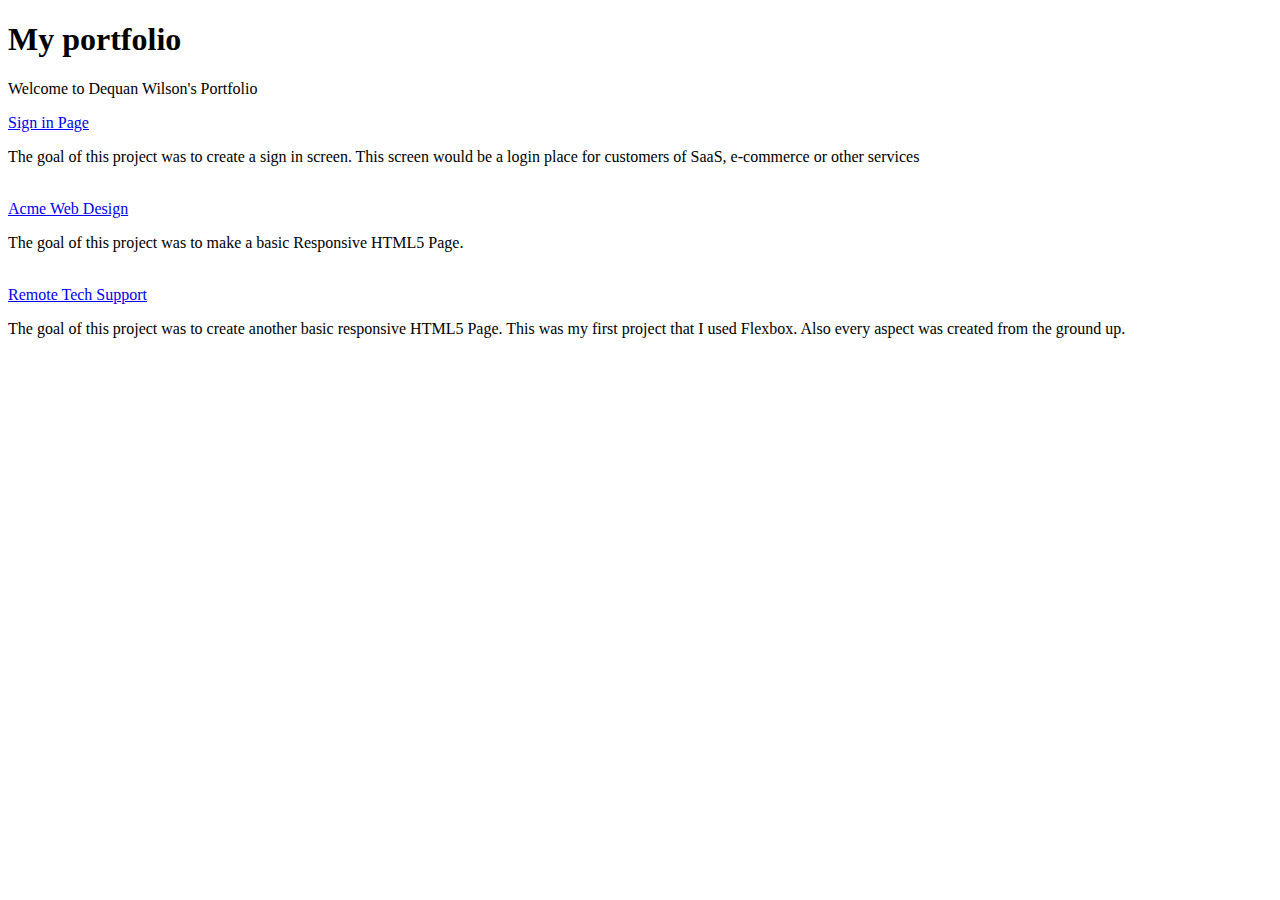
<file: index.html>
<!DOCTYPE HTML>
<html>
<head>
    <title>Dequan's Portfolio</title>
</head>
<body>
    <h1>My portfolio</h1>
	<p> Welcome to Dequan Wilson's Portfolio</p>
	
	<a href="signinpage">Sign in Page</a>
	<p> The goal of this project was to create a sign in screen. This screen would be a login place for customers of SaaS, e-commerce or other services</p>
	<br>
	
	<a href="AcmeWebDesign">Acme Web Design</a>
	<p>The goal of this project was to make a basic Responsive HTML5 Page.</p>
	<br>
	
	<a href="rtscompany">Remote Tech Support</a>
	<p>The goal of this project was to create another basic responsive HTML5 Page. This was my first project that I used Flexbox. Also every aspect was created from the ground up.</p>
	<br>
</body>
</html>
</file>
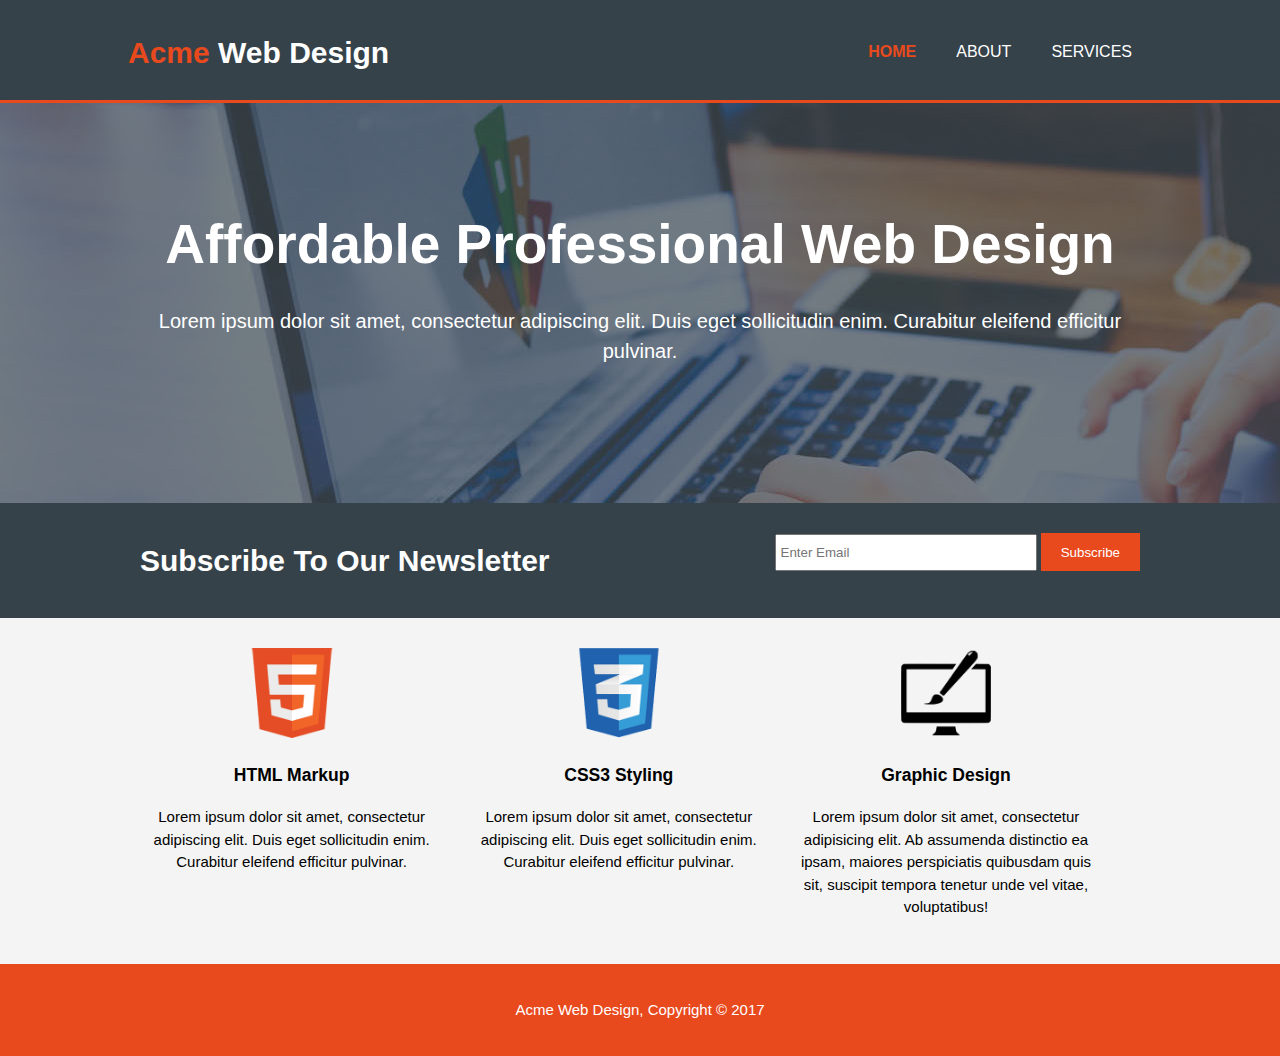
<file: Acme Web Design/index.html>
<!DOCTYPE html>
<html lang="en">
    <head>
        <meta charset="UTF-8">
        <meta name="viewport" content="width=device-width">
        <meta name="description" content="Affordable and professional web design">
        <meta name="keywords" content="web design, affordable web design, professional web design">
        <meta name="author" content="Dequan Wilson">
        <title>Acme Web Design | Welcome</title>
        <link rel="stylesheet" href="./css/style.css">
    </head>
    <body>
        <header>
            <div class="container">
                <div id="branding">
                    <h1><span class="highlight">Acme</span> Web Design</h1>
                </div>
                <nav>
                    <ul>
                        <li class="current"><a href="index.html">Home</a></li>
                        <li><a href="about.html">About</a></li>
                        <li><a href="services.html">Services</a></li>
                    </ul>
                </nav>
            </div>
        </header>
        <section id="showcase">
            <div class="container">
                <h1>Affordable Professional Web Design</h1>
                <p>Lorem ipsum dolor sit amet, consectetur adipiscing elit. Duis eget sollicitudin enim. Curabitur eleifend efficitur pulvinar.</p>
            </div>
        </section>
        <section id="newsletter">
            <div class="container">
                <h1>Subscribe To Our Newsletter</h1>
                <form>
                    <input type="email" placeholder="Enter Email">
                    <button type="submit" class="button_1">Subscribe</button>
                </form>
            </div>
        </section>
        <section id="boxes">
            <div class="container">
                <div class="box">
                    <img src="images/logo_html.png">
                    <h3>HTML Markup</h3>
                    <p>Lorem ipsum dolor sit amet, consectetur adipiscing elit. Duis eget sollicitudin enim. Curabitur eleifend efficitur pulvinar.</p>
                </div>
                <div class="box">
                    <img src="images/logo_css.png">
                    <h3>CSS3 Styling</h3>
                    <p>Lorem ipsum dolor sit amet, consectetur adipiscing elit. Duis eget sollicitudin enim. Curabitur eleifend efficitur pulvinar.</p>
                </div>
                <div class="box">
                    <img src="images/logo_brush.png">
                    <h3>Graphic Design</h3>
                    <p>Lorem ipsum dolor sit amet, consectetur adipisicing elit. Ab assumenda distinctio ea ipsam, maiores perspiciatis quibusdam quis sit, suscipit tempora tenetur unde vel vitae, voluptatibus!</p>
                </div>
            </div>
        </section>
        <footer>
            <p>Acme Web Design, Copyright &copy; 2017</p>
        </footer>
    </body>
</html>
</file>
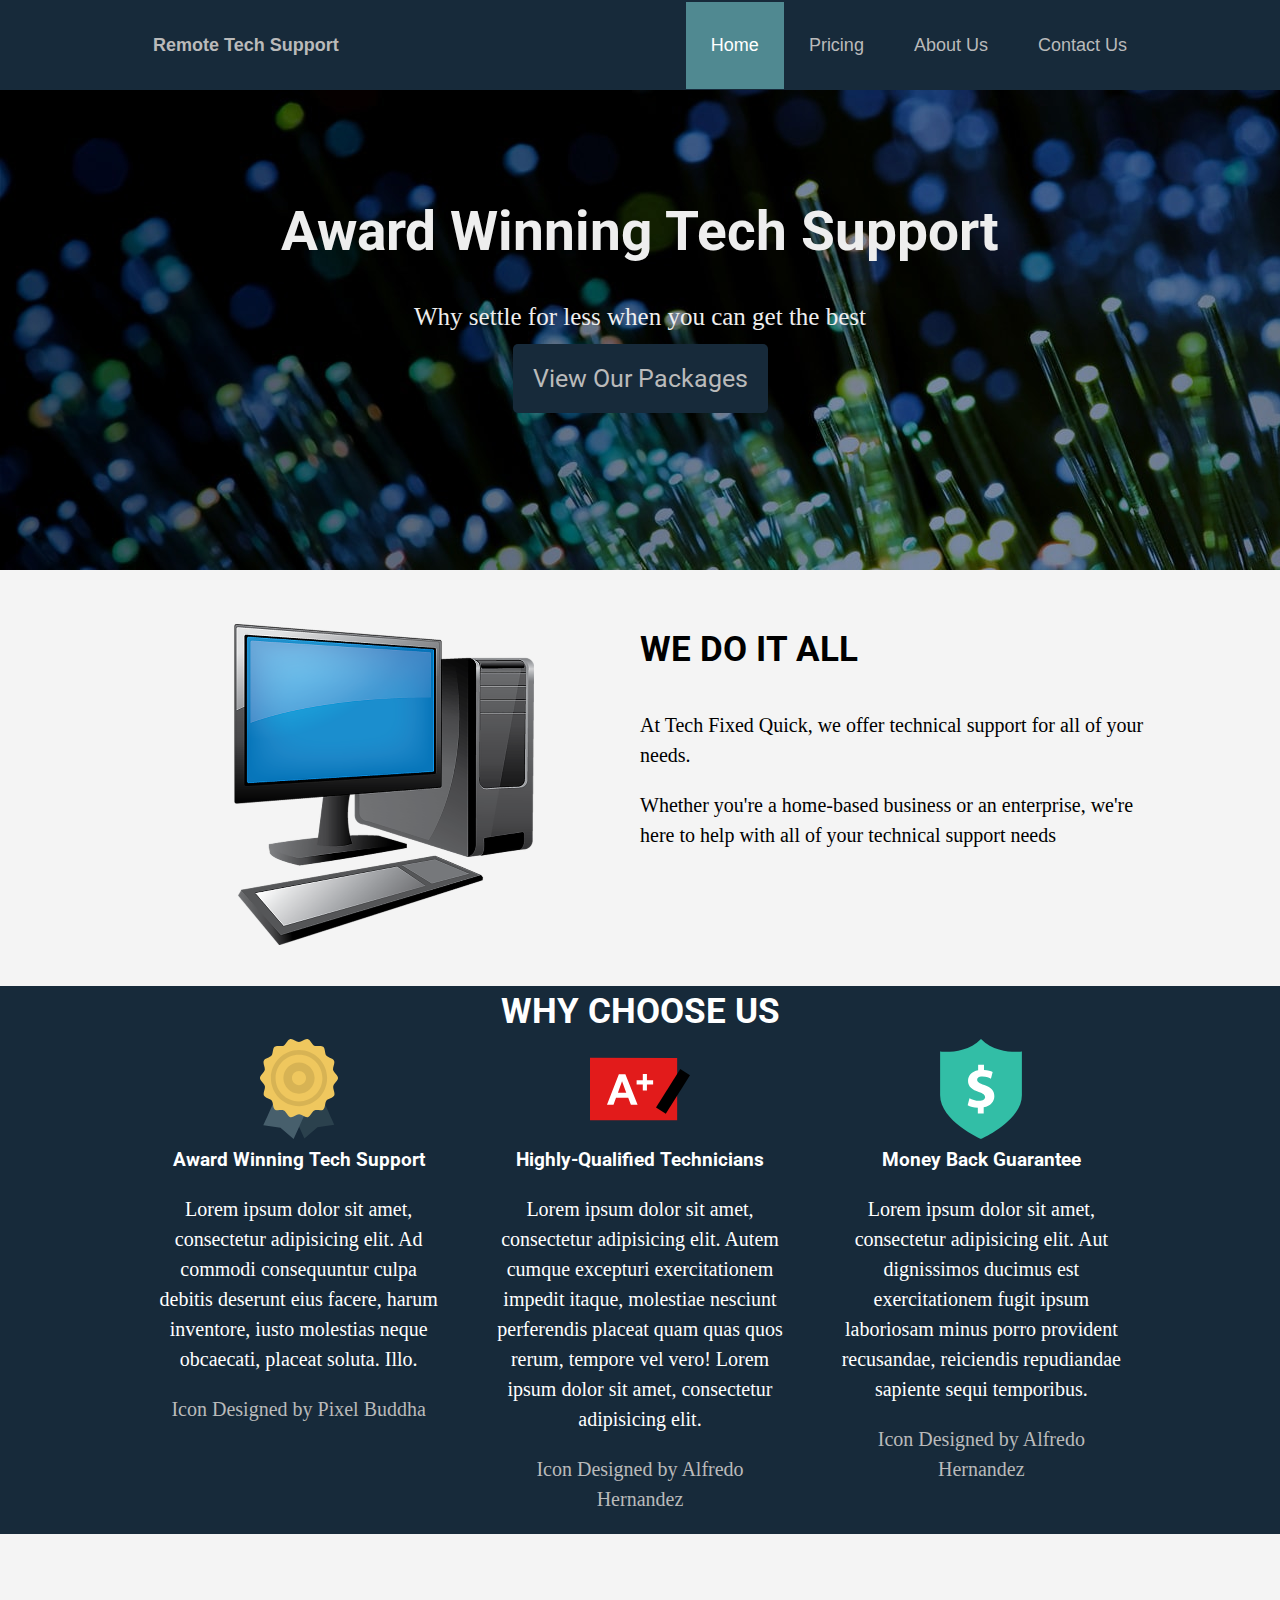
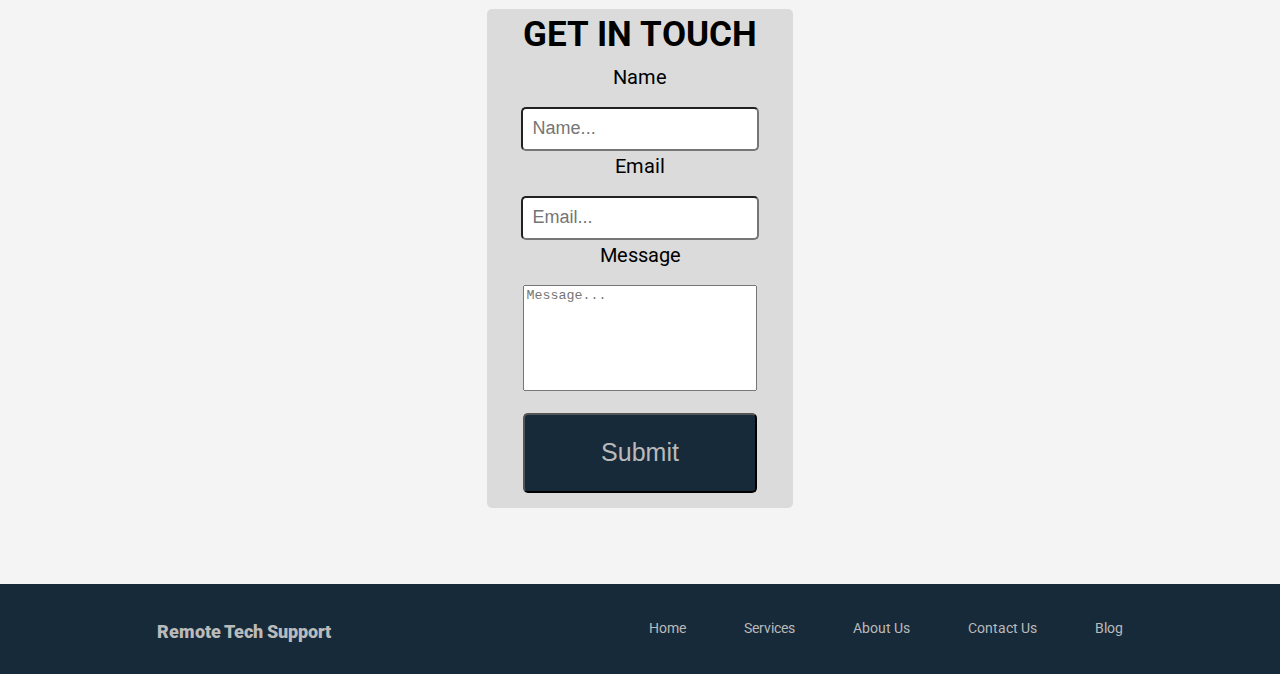
<file: rtscompany/index.html>
<!DOCTYPE html>
<html lang="en">
<meta name="viewport" content="width=device-width">
<link rel="stylesheet" type="text/css" href="css/stylesheet.css">
<link href="https://fonts.googleapis.com/css?family=Roboto" rel="stylesheet">
<link rel="stylesheet" href="https://cdnjs.cloudflare.com/ajax/libs/font-awesome/4.7.0/css/font-awesome.min.css">
    
    <meta author="Dequan Wilson">

    <head>
        <meta charset="UTF-8">
        <title>Remote Tech Support | Home</title>
    </head>

    <body>
    <!-- Header Section -->
        <header>
            <div class="flex-container">
                <nav class="navbar-header">
                    <div class=logo><a href="#" class="branding">Remote Tech Support</a></div>
                    <input type="checkbox" id="menu-toggle">
                        <label for="menu-toggle" class="label-toggle"></label>
                    </input>
                    <ul>
                        <li><a href="#" id="highlight">Home</a></li>
                        <li><a href="pricing.html">Pricing</a></li>
                        <li><a href="about.html">About Us</a></li>
                        <li><a href="index.html#contact-form">Contact Us</a></li>
                    </ul>
                </nav>
            </div>
        </header>


        <!-- Proposition Introduction -->
        <section id="usp-intro">
            <div class="flex-container">
                <div id="usp-center-column">
                    <H1>Award Winning Tech Support</H1>
                    <p>Why settle for less when you can get the best</p>
                    <div class="button_list">
                        <a class="button_1" href="pricing.html">View Our Packages</a>
                    </div>
                </div>
            </div>
        </section>

        <!-- Main Proposition -->
        <section id="main-proposition">
            <div class="flex-container">
                <div class="main-prop-div">
                    <img src="images/computer-transparent.png">
                </div>
                <div class="main-prop-div">
                    <div class="section-title">
                        <h2>We do it all</h2>
                    </div>
                    <p>At Tech Fixed Quick, we offer technical support for all of your needs.</p>
                    <p>Whether you're a home-based business or an enterprise, we're here to help with all of your technical support needs</p>
                </div>
            </div>
        </section>

        <!-- Why Choose Us -->
        <section id="why-choose-us">
            <div class="section-title">
                <h2>Why choose us</h2>
            </div>
            <div class="flex-container">
                <div class="why-choose-us-feature">
                        <img src="images/icons/003-certificate.svg">
                    <h3>Award Winning Tech Support</h3>
                    <p>Lorem ipsum dolor sit amet, consectetur adipisicing elit. Ad commodi consequuntur culpa debitis deserunt eius facere, harum inventore, iusto molestias neque obcaecati, placeat soluta. Illo. </p><p><a href="http://www.flaticon.com/authors/pixel-buddha">Icon Designed by Pixel Buddha</a></p>
                </div>
                <div class="why-choose-us-feature">
                        <img src="images/icons/002-a-plus.svg">
                    <h3>Highly-Qualified Technicians</h3>
                    <p>Lorem ipsum dolor sit amet, consectetur adipisicing elit. Autem cumque excepturi exercitationem impedit itaque, molestiae nesciunt perferendis placeat quam quas quos rerum, tempore vel vero! Lorem ipsum dolor sit amet, consectetur adipisicing elit.</p><p><a href="http://www.flaticon.com/authors/alfredo-hernandez">Icon Designed by Alfredo Hernandez</a></p>
                </div>
                <div class="why-choose-us-feature">
                        <img src="images/icons/001-shield.svg">
                    <h3>Money Back Guarantee</h3>
                    <p>Lorem ipsum dolor sit amet, consectetur adipisicing elit. Aut dignissimos ducimus est exercitationem fugit ipsum laboriosam minus porro provident recusandae, reiciendis repudiandae sapiente sequi temporibus.</p>
                    <p><a href="http://www.flaticon.com/authors/alfredo-hernandez">Icon Designed by Alfredo Hernandez</a></p>
                </div>
            </div>
        </section>

        <!-- Contact Form -->
        <section id="contact-form-section">
            
            <div class="flex-container">
                <div id="contact-form">
                    <div class="section-title">
                        <h2>Get in touch</h2>
                    </div>
                    <form>
                        <label for="name">Name</label>
                        <input type="text" id="name" name="name" placeholder="Name..." required="yes">
                        
                        <label for="email">Email</label>
                        <input type="email" id="email" name="email" placeholder="Email..." required="yes">
                        
                        <label for="Message">Message</label>
                        <textarea type="text" id="message" name="Message" placeholder="Message..."></textarea>
                        <input class="button_1" type="submit" name="Submit">
                    </form>
                </div>
            </div>

        </section>


        <!-- Footer Section -->
        <footer>
            <div class="flex-container">
                <nav class="navbar-footer">
                    <ul>
                        <li class="branding"><a href="#">Remote Tech Support</a></li>
                        <li><a href="index.html">Home</a></li>
                        <li><a href="services.html">Services</a>
                        <li><a href="about.html">About Us</a></li>
                        <li><a href="index.html#contact-form">Contact Us</a></li>
                        <li><a href="#">Blog</a></li>
                    </ul>
                </nav>
            </div>
        </footer>
    </body>
</html>
</file>
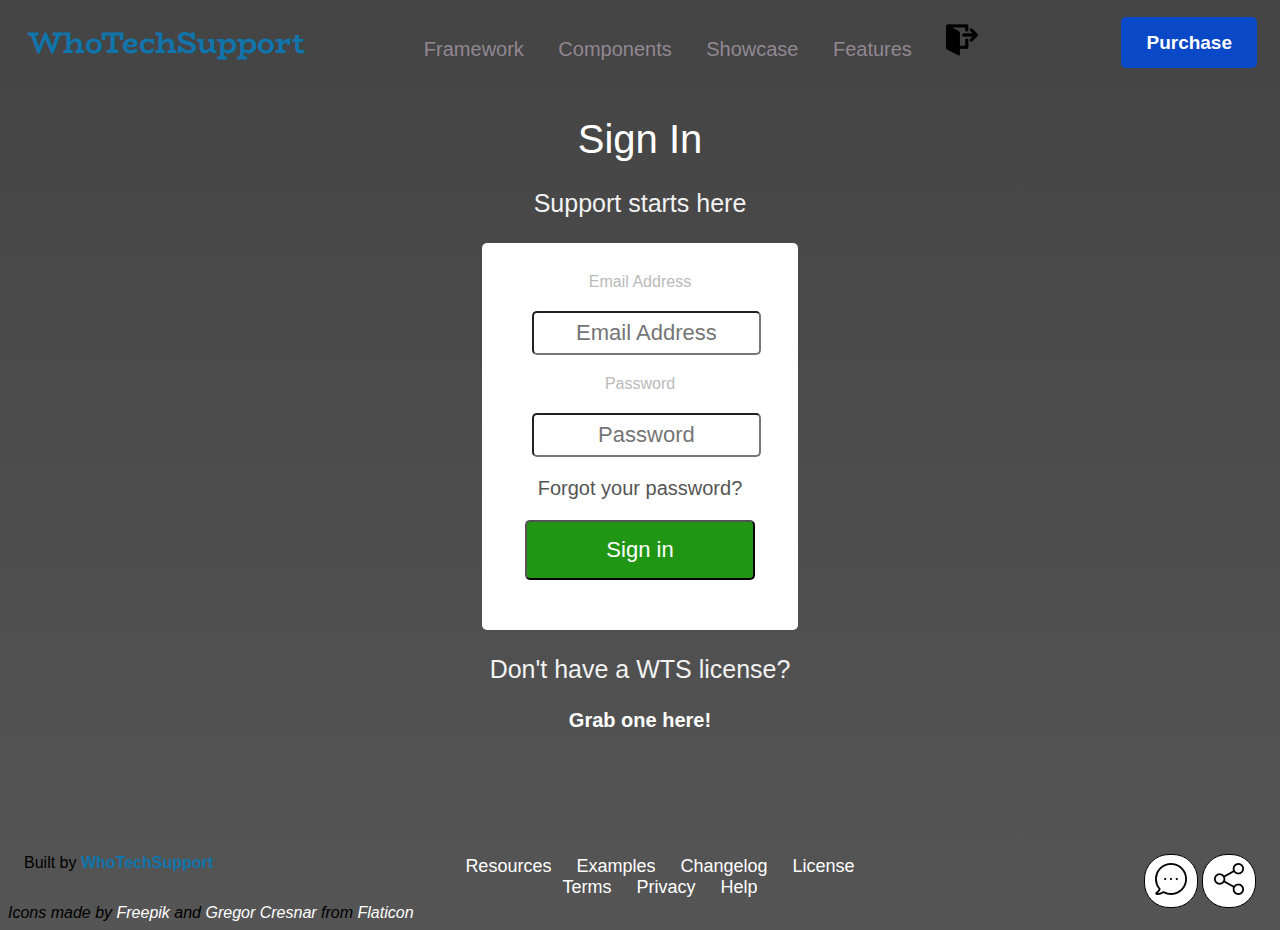
<file: signinpage/index.html>
<!DOCTYPE HTML>
<link type="text/css" rel="stylesheet" href="css/stylesheet.css" />
<link href="https://fonts.googleapis.com/css?family=BioRhyme" rel="stylesheet" />
<!--
This project goal is to duplicate a sign in page. https://designmodo.com/slides/login/

--->


<head>
    <title>Slides Sign-in Page</title>
</head>
<body>

<!-- Header !-->
<header>
    <!-- Logo !-->
    <div class="logo">
        <a href="#">WhoTechSupport</a>
    </div>
    <!-- Navigation Bar !-->
    <nav id="navbar-header">
        <ul>
            <li><a href="#">Framework</a></li>
            <li><a href="#">Components</a></li>
            <li><a href="#">Showcase</a></li>
            <li><a href="#">Features</a></li>
            <li><a href="#"><img src="images/001-logout.png"</a></li>
        </ul>
    </nav>
    <div id="flex-header-right">
            <a id="Purchase-button" href="#">Purchase</a>
        </div>
    </div>
</header>

    <!-- Container/Main !-->
    <div id="flex-container">
        <div id="Main-column">
            <h1>Sign In</h1>
            <p>Support starts here</p>
            <div id="form">
                <form id="sign-in-form">
                    <label class="sign-in-form-label">Email Address</label>
                    <br>
                    <input type="Email" placeholder="Email Address">
                    <label class="sign-in-form-label">Password</label>
                    <br>
                    <input type="Password" placeholder="Password">
                    <a href="#">Forgot your password?</a>
                    <input type="submit" value="Sign in">
                </form>
            </div>
                <p>Don't have a  WTS license?</p>
                <a href="#">Grab one here!</a>
        </div>
    </div>

        <footer>
            <div id="footer-flex-left">
                    <p>Built by <a href="#">WhoTechSupport</a></p>
            </div>
            <nav id="footer-flex-center">
                <ul>
                    <li><a href="#">Resources</a></li>
                    <li><a href="#">Examples</a></li>
                    <li><a href="#">Changelog</a></li>
                    <li><a href="#">License</a></li>
                    <li><a href="#">Terms</a></li>
                    <li><a href="#">Privacy</a></li>
                    <li><a href="#">Help</a></li>
                </ul>
            </nav>
            <div id="footer-flex-right">
                <ul>
                    <li><a href="#"><img src="images/002-chat.png"></a></li>
                    <li><a href="#"><img src="images/003-share.png"></a></li>
                </ul>
            </div>
        </footer>

<cite>
    Icons made by <a href="http://www.freepik.com/">Freepik</a> and <a href="http://www.flaticon.com/packs/multimedia-collection">Gregor Cresnar</a> from <a href="http://www.flaticon.com/">Flaticon</a>
</cite>
    <script>
        <main.js>
    </script>
</body>
</html>
</file>
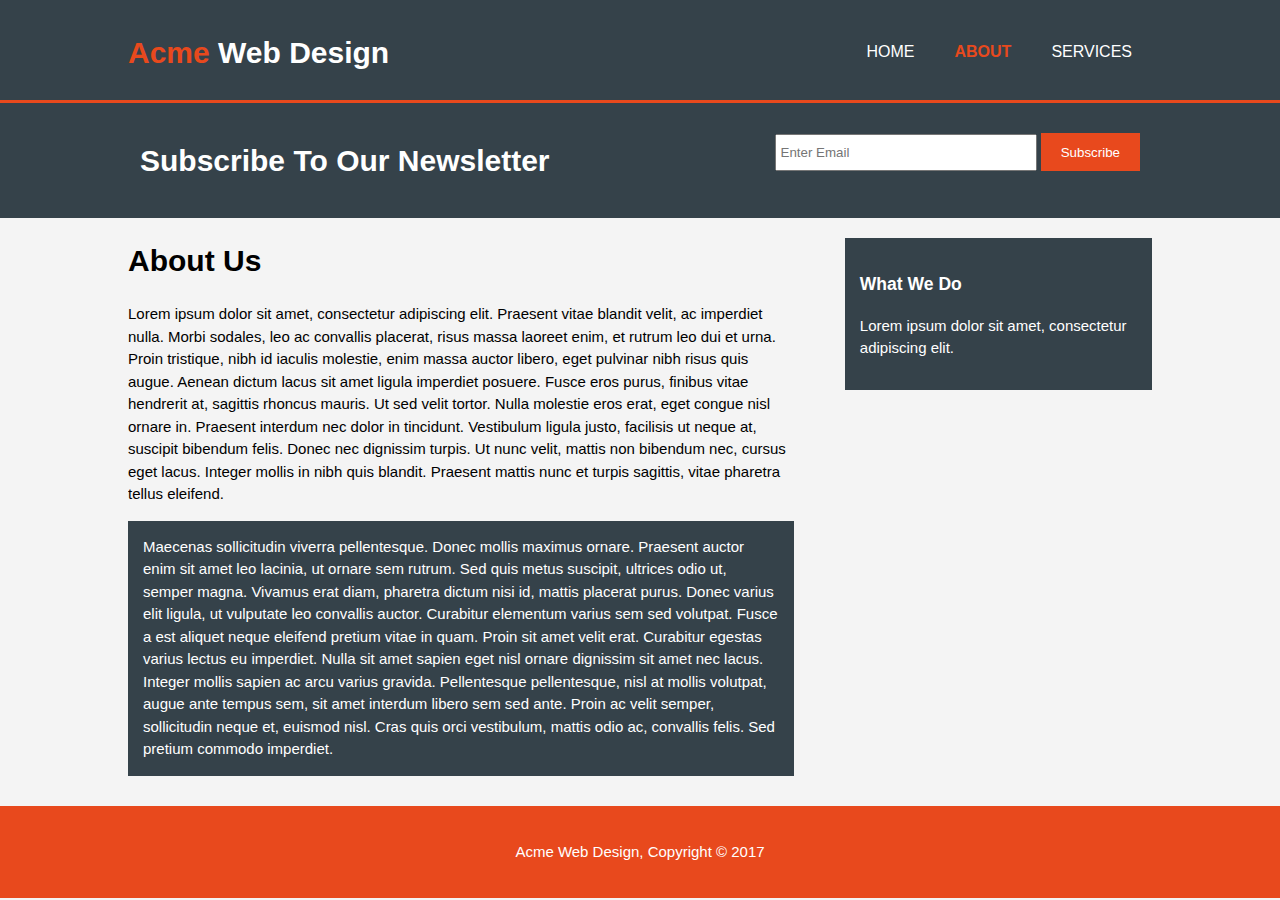
<file: Acme Web Design/about.html>
<!DOCTYPE html>
<html lang="en">
<head>
    <meta charset="UTF-8">
    <meta name="viewport" content="width=device-width">
    <meta name="description" content="Affordable and professional web design">
    <meta name="keywords" content="web design, affordable web design, professional web design">
    <meta name="author" content="Dequan Wilson">
    <title>Acme Web Design | About</title>
    <link rel="stylesheet" href="./css/style.css">
</head>
<body>
<header>
    <div class="container">
        <div id="branding">
            <h1><span class="highlight">Acme</span> Web Design</h1>
        </div>
        <nav>
            <ul>
                <li><a href="index.html">Home</a></li>
                <li class="current"><a href="about.html">About</a></li>
                <li><a href="services.html">Services</a></li>
            </ul>
        </nav>
    </div>
</header>
<section id="newsletter">
    <div class="container">
        <h1>Subscribe To Our Newsletter</h1>
        <form>
            <input type="email" placeholder="Enter Email">
            <button type="submit" class="button_1">Subscribe</button>
        </form>
    </div>
</section>
<section id="main">
    <div class="container">
        <article id="main-col">
            <h1 class="page-title">About Us</h1>
            <p>Lorem ipsum dolor sit amet, consectetur adipiscing elit. Praesent vitae blandit velit, ac imperdiet nulla. Morbi sodales, leo ac convallis placerat, risus massa laoreet enim, et rutrum leo dui et urna. Proin tristique, nibh id iaculis molestie, enim massa auctor libero, eget pulvinar nibh risus quis augue. Aenean dictum lacus sit amet ligula imperdiet posuere. Fusce eros purus, finibus vitae hendrerit at, sagittis rhoncus mauris. Ut sed velit tortor. Nulla molestie eros erat, eget congue nisl ornare in. Praesent interdum nec dolor in tincidunt. Vestibulum ligula justo, facilisis ut neque at, suscipit bibendum felis. Donec nec dignissim turpis. Ut nunc velit, mattis non bibendum nec, cursus eget lacus. Integer mollis in nibh quis blandit. Praesent mattis nunc et turpis sagittis, vitae pharetra tellus eleifend.</p>

                <p class="dark">Maecenas sollicitudin viverra pellentesque. Donec mollis maximus ornare. Praesent auctor enim sit amet leo lacinia, ut ornare sem rutrum. Sed quis metus suscipit, ultrices odio ut, semper magna. Vivamus erat diam, pharetra dictum nisi id, mattis placerat purus. Donec varius elit ligula, ut vulputate leo convallis auctor. Curabitur elementum varius sem sed volutpat. Fusce a est aliquet neque eleifend pretium vitae in quam. Proin sit amet velit erat. Curabitur egestas varius lectus eu imperdiet. Nulla sit amet sapien eget nisl ornare dignissim sit amet nec lacus. Integer mollis sapien ac arcu varius gravida. Pellentesque pellentesque, nisl at mollis volutpat, augue ante tempus sem, sit amet interdum libero sem sed ante. Proin ac velit semper, sollicitudin neque et, euismod nisl. Cras quis orci vestibulum, mattis odio ac, convallis felis. Sed pretium commodo imperdiet.</p>
        </article>
        <aside id="sidebar">
            <div class="dark">
            <h3>What We Do</h3>
            <p>Lorem ipsum dolor sit amet, consectetur adipiscing elit.</p>
            </div>
        </aside>
    </div>
</section>
<footer>
    <p>Acme Web Design, Copyright &copy; 2017</p>
</footer>
</body>
</html>
</file>
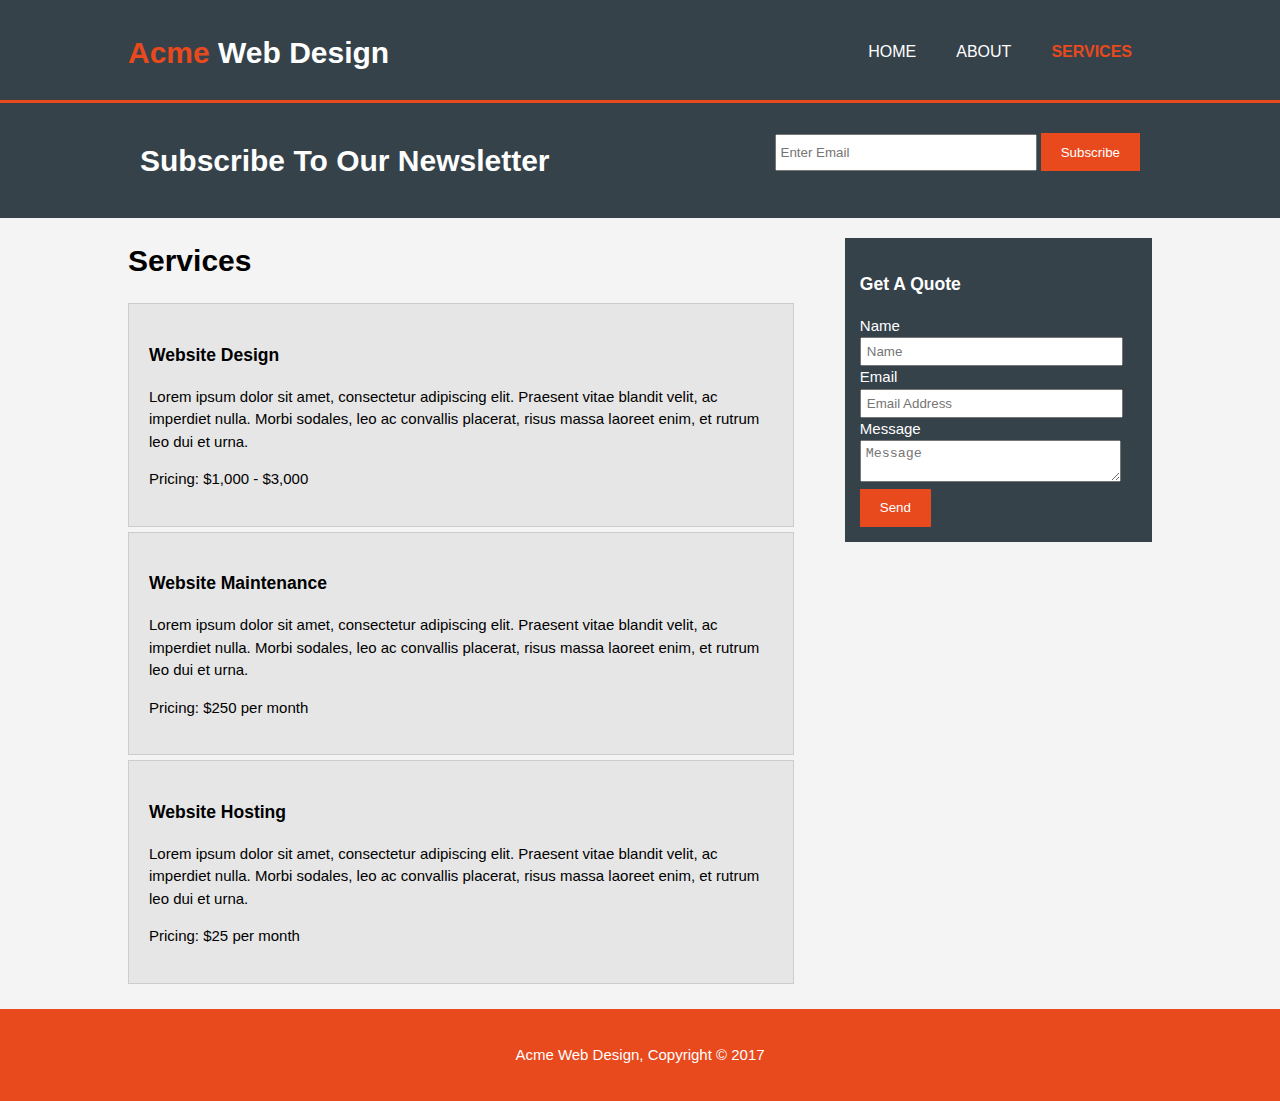
<file: Acme Web Design/services.html>
<!DOCTYPE html>
<html lang="en">
<head>
    <meta charset="UTF-8">
    <meta name="viewport" content="width=device-width">
    <meta name="description" content="Affordable and professional web design">
    <meta name="keywords" content="web design, affordable web design, professional web design">
    <meta name="author" content="Dequan Wilson">
    <title>Acme Web Design | Services</title>
    <link rel="stylesheet" href="./css/style.css">
</head>
<body>
<header>
    <div class="container">
        <div id="branding">
            <h1><span class="highlight">Acme</span> Web Design</h1>
        </div>
        <nav>
            <ul>
                <li><a href="index.html">Home</a></li>
                <li><a href="about.html">About</a></li>
                <li class="current"><a href="services.html">Services</a></li>
            </ul>
        </nav>
    </div>
</header>
<section id="newsletter">
    <div class="container">
        <h1>Subscribe To Our Newsletter</h1>
        <form>
            <input type="email" placeholder="Enter Email">
            <button type="submit" class="button_1">Subscribe</button>
        </form>
    </div>
</section>
<section id="main">
    <div class="container">
        <article id="main-col">
            <h1 class="page-title">Services</h1>
            <ul id="services">
                <li>
                    <h3>Website Design</h3>
                    <p>Lorem ipsum dolor sit amet, consectetur adipiscing elit. Praesent vitae blandit velit, ac imperdiet nulla. Morbi sodales, leo ac convallis placerat, risus massa laoreet enim, et rutrum leo dui et urna.</p>
                    <p>Pricing: $1,000 - $3,000</p>
                </li>
                <li>
                    <h3>Website Maintenance</h3>
                    <p>Lorem ipsum dolor sit amet, consectetur adipiscing elit. Praesent vitae blandit velit, ac imperdiet nulla. Morbi sodales, leo ac convallis placerat, risus massa laoreet enim, et rutrum leo dui et urna.</p>
                    <p>Pricing: $250 per month</p>
                </li>
                <li>
                    <h3>Website Hosting</h3>
                    <p>Lorem ipsum dolor sit amet, consectetur adipiscing elit. Praesent vitae blandit velit, ac imperdiet nulla. Morbi sodales, leo ac convallis placerat, risus massa laoreet enim, et rutrum leo dui et urna.</p>
                    <p>Pricing: $25 per month</p>
                </li>
            </ul>
            </article>
        <aside id="sidebar">
            <div class="dark">
                <h3>Get A Quote</h3>
                <form class="quote">
                    <div>
                        <label>Name</label><br>
                        <input type="text" placeholder="Name">
                    </div>
                    <div>
                        <label>Email</label><br>
                        <input type="email" placeholder="Email Address">
                    </div>
                    <div>
                        <label>Message</label><br>
                        <textarea placeholder="Message"></textarea>
                    </div>
                    <button class="button_1" type="submit">Send</button>
                </form>
            </div>
        </aside>
    </div>
</section>
<footer>
    <p>Acme Web Design, Copyright &copy; 2017</p>
</footer>
</body>
</html>
</file>
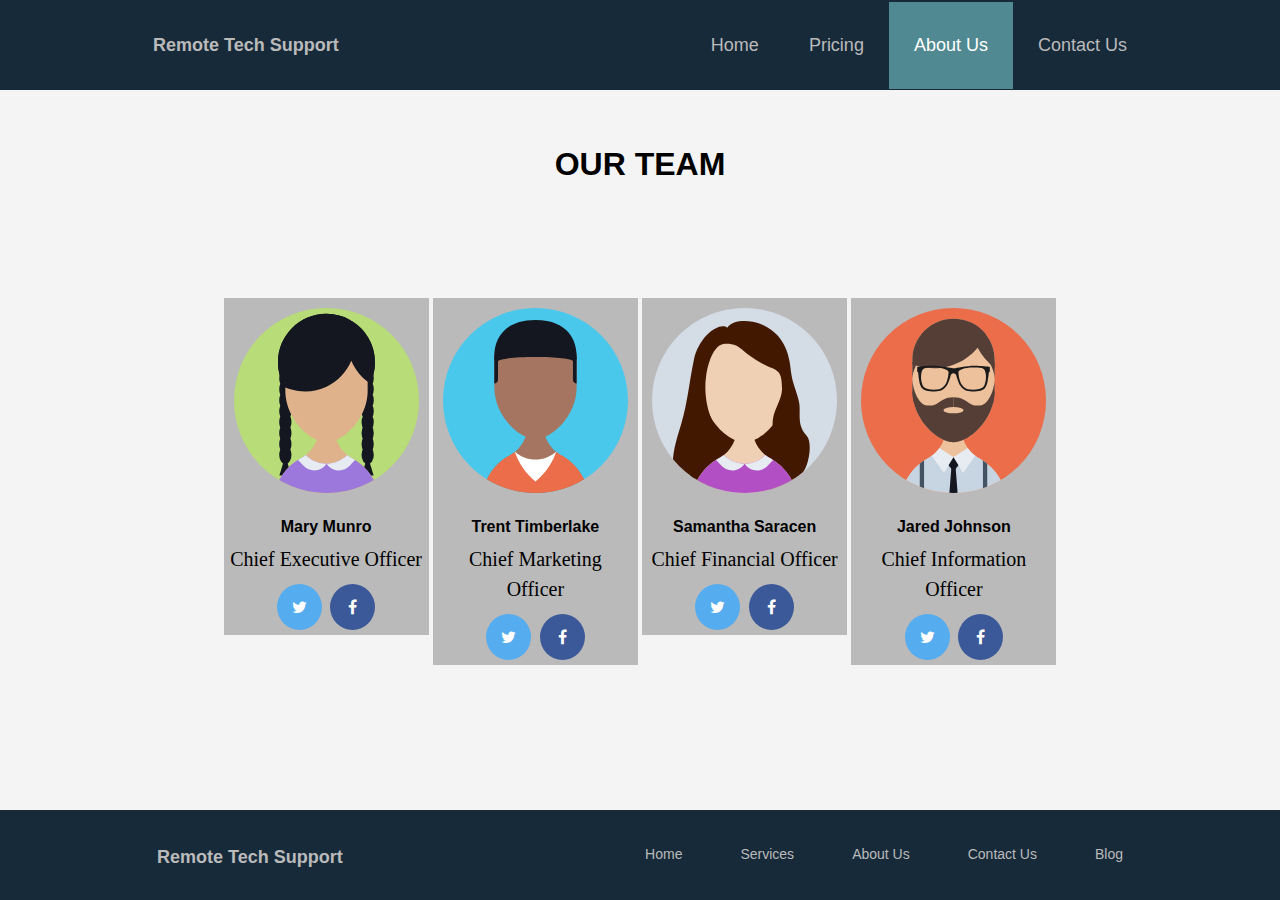
<file: rtscompany/about.html>
<!DOCTYPE html>
<html lang="en">
<meta name="viewport" content="width=device-width">
<link rel="stylesheet" type="text/css" href="css/stylesheet.css">
<link href="https://fonts.googleapis.com/css?family=Archivo+Narrow" rel="stylesheet">
<link rel="stylesheet" href="https://cdnjs.cloudflare.com/ajax/libs/font-awesome/4.7.0/css/font-awesome.min.css">
    <meta author="Dequan Wilson">

    <head>
        <meta charset="UTF-8">
        <title>Remote Tech Support | About Us</title>
    </head>
   
    <body>
    <!-- Header Section -->
        <header>
            <div class="flex-container">
                <nav class="navbar-header">
                    <div class=logo><a href="#" class="branding">Remote Tech Support</a></div>
                    <input type="checkbox" id="menu-toggle">
                        <label for="menu-toggle" class="label-toggle"></label>
                    </input>
                    <ul>
                        <li><a href="index.html" >Home</a></li>
                        <li><a href="pricing.html">Pricing</a></li>
                        <li><a href="about.html" id="highlight">About Us</a></li>
                        <li><a href="index.html#contact-form">Contact Us</a></li>
                    </ul>
                </nav>
            </div>
        </header>
        
        <section id="our-team">
            <h1 class="section-title">Our Team</h1>
            <div class="flex-container">
                <ul>                
                    <li>
                        <div class="team-member">
                            <div class="team-member-portrait">
                                <img src="images/team-members/001-girl-1.svg">
                            </div>
                            <div class="team-member-desc">
                                <h2 class="team-member-name">Mary Munro</h2>
                                <p>Chief Executive Officer</p>
                                <a href="https://www.twitter.com/" class="fa fa-twitter" ></a>    
                                <a href="https://www.facebook.com/" class="fa fa-facebook"></a>  
                            </div>
                        </div>
                    </li>
                    <li>
                        <div class="team-member">
                            <div class="team-member-portrait">
                                <img src="images/team-members/002-boy.svg">
                            </div>
                            <div class="team-member-desc">
                                <h2 class="team-member-name">Trent Timberlake</h2>
                                <p>Chief Marketing Officer</p>
                                <a href="https://www.twitter.com/" class="fa fa-twitter" ></a>    
                                <a href="https://www.facebook.com/" class="fa fa-facebook"></a>    
                            </div>
                        </div>       
                    </li>
                    <li>
                        <div class="team-member">
                            <div class="team-member-portrait">
                                <img src="images/team-members/003-girl.svg">    
                            </div>
                            <div class="team-member-desc">
                                <h2 class="team-member-name">Samantha Saracen</h2>
                                <p>Chief Financial Officer</p>
                                <a href="https://www.twitter.com/" class="fa fa-twitter" ></a>    
                                <a href="https://www.facebook.com/" class="fa fa-facebook"></a>
                            </div>
                        </div>
                    </li>
                    <li>
                        <div class="team-member">
                            <div class="team-member-portrait">
                                <img src="images/team-members/004-man.svg">
                            </div>
                            <div class="team-member-desc">
                                <h2 class="team-member-name">Jared Johnson</h2>
                                <p>Chief Information Officer</p>
                                <a href="https://www.twitter.com/" class="fa fa-twitter" ></a>    
                                <a href="https://www.facebook.com/" class="fa fa-facebook"></a>   
                            </div>
                        </div> 
                    </li>
                </ul>
            </div>
        </section>
        
        <!-- Footer Section -->
        <footer>
            <div class="flex-container">
                <nav class="navbar-footer">
                    <ul>
                        <li class="branding"><a href="#">Remote Tech Support</a></li>
                        <li><a href="index.html">Home</a></li>
                        <li><a href="services.html">Services</a>
                        <li><a href="about.html">About Us</a></li>
                        <li><a href="index.html#contact-form">Contact Us</a></li>
                        <li><a href="#">Blog</a></li>
                    </ul>
                </nav>
            </div>
        </footer>
    </body>
</html>
</file>
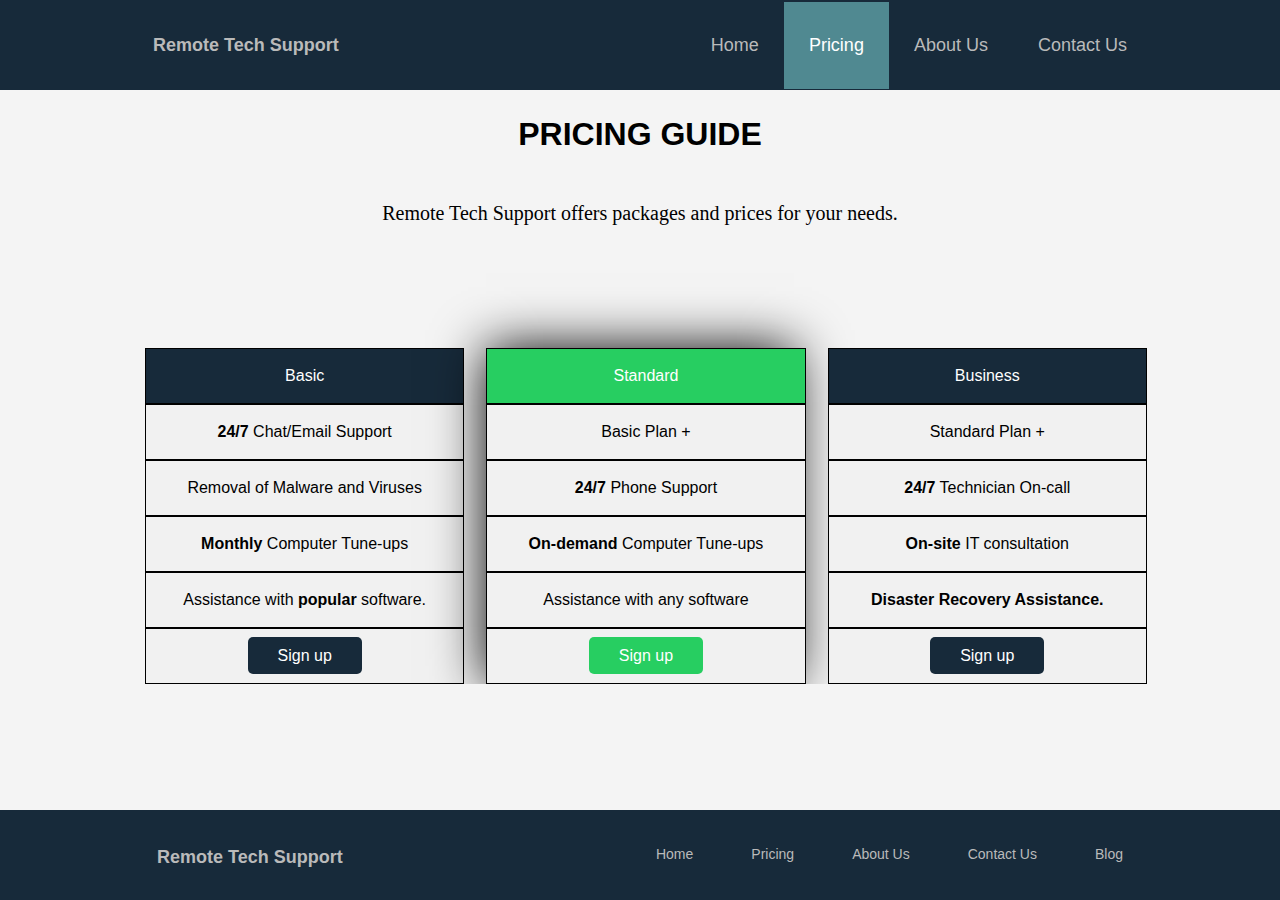
<file: rtscompany/pricing.html>
<!DOCTYPE html>
<html lang="en">
<meta name="viewport" content="width=device-width">
<link rel="stylesheet" type="text/css" href="css/stylesheet.css">
<link href="https://fonts.googleapis.com/css?family=Archivo+Narrow" rel="stylesheet">
<link rel="stylesheet" href="https://cdnjs.cloudflare.com/ajax/libs/font-awesome/4.7.0/css/font-awesome.min.css">
    
    <meta author="Dequan Wilson">

    <head>
        <meta charset="UTF-8">
        <title>Remote Tech Support | Pricing</title>
    </head>
    <body>
    <!-- Header Section -->
        <header>
            <div class="flex-container">
                <nav class="navbar-header">
                    <div class=logo><a href="#" class="branding">Remote Tech Support</a></div>
                    <input type="checkbox" id="menu-toggle">
                        <label for="menu-toggle" class="label-toggle"></label>
                    </input>
                    <ul>
                        <li><a href="index.html" >Home</a></li>
                        <li><a href="#" id="highlight">Pricing</a></li>
                        <li><a href="about.html">About Us</a></li>
                        <li><a href="index.html#contact-form">Contact Us</a></li>
                    </ul>
                </nav>
            </div>
        </header>
        
        

        <section id="pricing-maincol">
            <div class="flex-container">
                <article>
                    <h1 class="section-title">Pricing Guide</h1>
                    <p>Remote Tech Support offers packages and prices for your needs.</p>
                    
                    <div class="pricing-selection">
                        <div class="pricing-plan"> <!-- Colors -->
                            <ul class="pricing-features">
                                <li class="pricing-plan-title">Basic</li>
                                <li><strong>24/7</strong> Chat/Email Support</li>
                                <li>Removal of Malware and Viruses</li>
                                <li><strong>Monthly</strong> Computer Tune-ups</li>
                                <li>Assistance with <strong>popular</strong> software.</li>
                                <li><a href="#" class="pricing-button">Sign up</a></li>
                            </ul>
                        </div> 
                                           
                        <div class="pricing-plan">
                            <ul class="pricing-features">
                                <li class="pricing-plan-title pricing-recommended">Standard</li>
                                <li>Basic Plan +</li>
                                <li><strong>24/7</strong> Phone Support</li>
                                <li><strong>On-demand</strong> Computer Tune-ups</li>
                                <li>Assistance with any software</li>
                                <li><a href="#" class="pricing-button pricing-recommended">Sign up</a></li>
                            </ul>

                        </div>

                        <div class="pricing-plan">
                            <ul class="pricing-features">
                                <li class="pricing-plan-title">Business</li>
                                <li>Standard Plan +</li>
                                <li><strong>24/7</strong> Technician On-call</li>
                                <li><strong>On-site</strong> IT consultation</li>
                                <li><strong>Disaster Recovery Assistance.</strong></li>
                                <li><a href="#" class="pricing-button">Sign up</a></li>
                            </ul>
                        </div>
                    </div>
            </article>
        </div>
    </section>    

        
        
        
        
        
    <!-- Footer Section -->
        <footer>
            <div class="flex-container">
                <nav class="navbar-footer">
                    <ul>
                        <li class="branding"><a href="#">Remote Tech Support</a></li>
                        <li><a href="index.html">Home</a></li>
                        <li><a href="#">Pricing</a>
                        <li><a href="about.html">About Us</a></li>
                        <li><a href="index.html#contact-form">Contact Us</a></li>
                        <li><a href="#">Blog</a></li>
                    </ul>
                </nav>
            </div>
        </footer>
    </body>
</html>
</file>
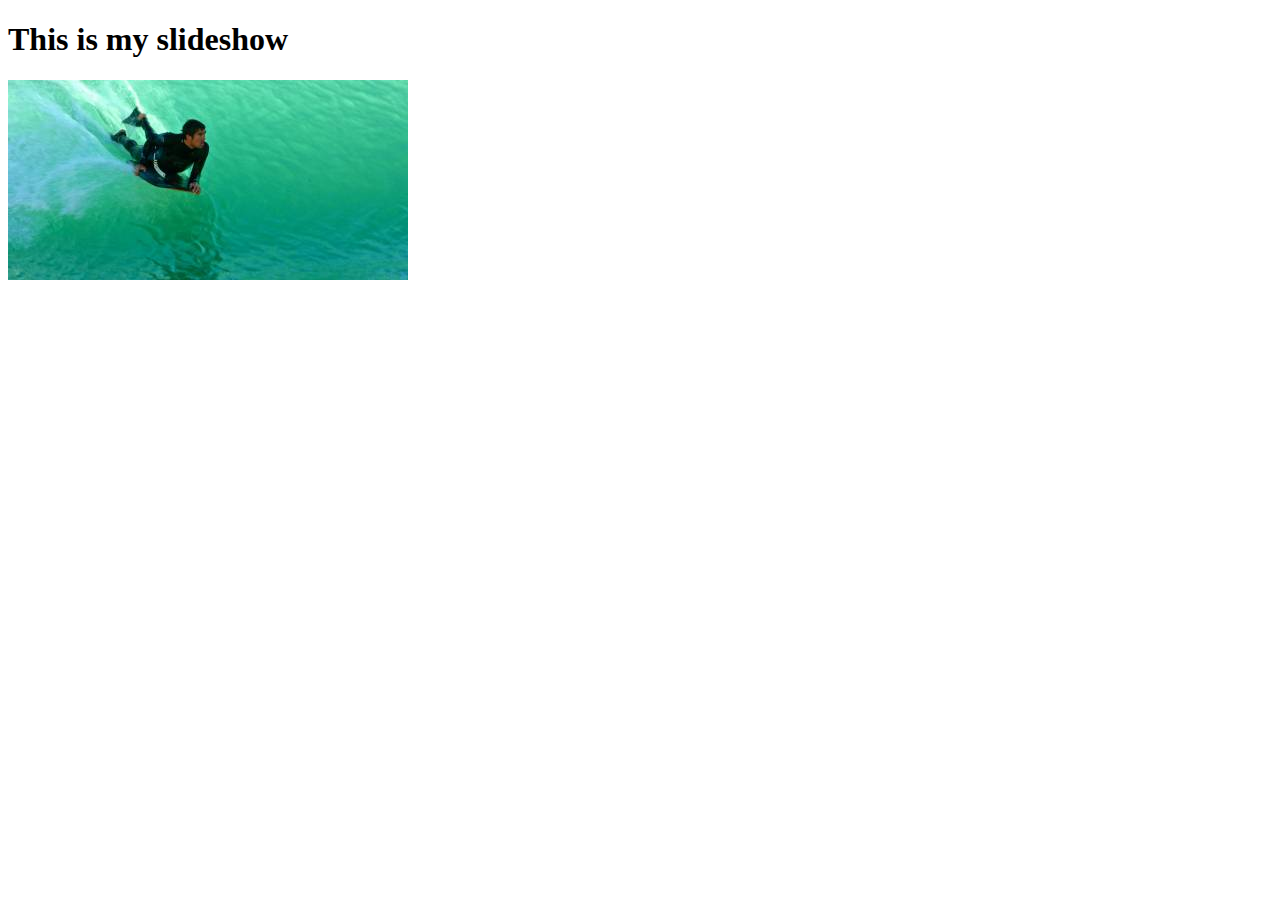
<file: rtscompany/slideshow.html>
<!DOCTYPE HTML>
<html>
<head>
<title>Slideshow Demo</title>
</head>
<body>
    <h1>This is my slideshow</h1>
    <script>
        var i = 0; // Start point
        var images = [];
        var time = 3000;
        
        // Image List
        images[0] = 'images/image1.jpg';
        images[1] = 'images/image2.jpg';
        images[2] = 'images/image3.jpg';
        
        // Change Image
        function changeImg() {
            document.slide.src = images[i];
            
            if(i < images.length - 1) {
                i++;
            } else {
                i = 0;
            }
            
            setTimeout("changeImg()", time)
        }
        
        window.onload = changeImg   
        
    </script>
    <img name="slide" width="400" height="200">
</body>
</html>
</file>
<file: Acme Web Design/css/style.css>
body {
    font: 15px/1.5 Arial, Helvetica, sans-serif;
    padding: 0;
    margin: 0;
    background: #f4f4f4;
}

/* Global */
.container {
    width: 80%;
    margin: auto;
    overflow: hidden;
}
ul {
    margin: 0;
    padding: 0;
}

.button_1 {
    height: 38px;
    background: #e8491d;
    color: #FFFFFF;
    border: 0;
    padding: 0 20px;
}

.dark{
    padding: 15px;
    background: #35424a;
    color: #FFFFFF;
    margin: 10px 0;
}

/* Header */
header {
    background: #35424a;
    color: #FFFFFF;
    padding-top: 30px;
    min-height: 70px;
    border-bottom: #e8491d 3px solid;
}

header a {
    color: #FFFFFF;
    text-decoration: none;
    text-transform: uppercase;
    font-size: 16px;
}


header li {
    float:left;
    display:inline;
    padding: 0 20px 0 20px;
}

header #branding {
    float:left;
}

header #branding h1 {
    margin: 0;
}

header nav {
    float: right;
    margin-top: 10px;
}

header .highlight, header .current a {
    color:#e8491d;
    font-weight: bold;
}

header a:hover {
    color:#cccccc;
    font-weight: bold;
}

/* Showcase */
#showcase {
    min-height: 400px;
    background: url("../images/showcase.jpg") no-repeat 0 -400px;
    text-align: center;
    color: #FFFFFF;
}

#showcase h1 {
    margin-top: 100px;
    font-size: 55px;
    margin-bottom: 10px;
}

#showcase p {
    font-size: 20px;
}


/* Newsletter */
#newsletter {
    padding:15px;
    color: #FFFFFF;
    background: #35424a;
}

#newsletter h1 {
    float:left;
}

#newsletter form {
    float:right;
    margin-top: 15px;
}

#newsletter input[type="email"] {
    padding: 4px;
    height: 25px;
    width: 250px;
}

/* Boxes */
#boxes {
    margin-top: 20px;
}

#boxes .box {
    float:left;
    width: 30%;
    padding: 10px;
    text-align: center;
}

#boxes .box img {
    width: 90px;
}

/* Sidebar */
aside#sidebar {
    float:right;
    width: 30%;
    margin-top: 10px;
}

aside#sidebar .quote input, aside#sidebar .quote textarea {
    width: 90%;
    padding: 5px;

}

/* Main Column */
article#main-col {
    float:left;
    width: 65%;
}


/* Services */
ul#services li {
    list-style: none;
    padding: 20px;
    border: #CCCCCC solid 1px;
    margin-bottom: 5px;
    background: #e6e6e6;
}

footer {
    padding: 20px;
    margin-top: 20px;
    color: #FFFFFF;
    background: #e8491d;
    text-align: center;
}

/* Media Queries */
@media(max-width: 768px) {
    header #branding,
    header nav,
    header nav li,
    #newsletter h1,
    #newsletter form,
    #boxes .box,
    article#main-col,
    aside#sidebar{
        float:none;
        text-align: center;
        width: 100%;
    }

    header {
        padding-bottom: 20px;
    }

    #showcase h1 {
        margin-top: 40px;
    }

    #newsletter button, .quote button {
        display: block;
        width: 100%;
    }

    #newsletter form input[type="email"], .quote input, .quote textarea {
        width: 100%;
        margin-bottom: 5px;
        text-align: center;
    }


}
</file>
<file: rtscompany/css/stylesheet.css>
/* Global */
body,html {
    padding: 0;
    margin: 0;
    font: 16px/1.5 "Roboto", sans-serif;
    background: #f4f4f4;
    height: 100%;
}







.flex-container {
    width: 80%;
    display: flex;
    margin: auto;
    overflow: hidden;
}

.button_1  {
    height: 40px;
    background: #172a3a;
    color: #bababa;
    text-decoration: none;
    font-size: 25px;
    border-radius: 5px;
    padding: 20px;
}

.button_1 input[type="submit"] {
    padding: 25px;
}

.button_1:hover {
    background: #508991;
    color: #FFFFFF;
}

#highlight {
    color: #ffffff;
    background: #508991;
}

#highlight:hover {
    background: #508991;
}

h2 {
    font-size: 35px;
    margin: 0;
}

p {
    font-size: 20px;
    font-family: "Open Sans";
}

ul {
    margin: 0;
    padding: 0;
}

li {
    list-style-type: none;
}

a {
    text-decoration: none;
    color: #bababa;
}

a:hover {
    color: #fff;
}

.section-title {
    width: 80%;
    height: 20%;
    margin: auto;
    text-align: center;
    text-transform: uppercase;
}

.logo {
    display: flex;
    margin-right: auto;
}


.twitter-icon {
    background: url("../images/social-media/004-twitter.svg");
    color: none;
}

.facebook-icon {
    background: darkblue;
}

.instagram-icon {
    background: grey;
}

.googleplus-icon {
    background: red;
}

.fa {
  padding: 15px;
  font-size: 30px;
  width: 15px;
  text-align: center;
  text-decoration: none;
  margin: 5px 2px;
  border-radius: 50%;
}

.fa-facebook {
  background: #3B5998;
  color: white;
}

.fa-twitter {
  background: #55ACEE;
  color: white;
}

/* Header */
header {
    display: flex;
    background-color: #172a3a;
    height: 10%;
}

header li {
    list-style-type: none;
    align-items: center;

}
header a {
    font-size: 25px;
    color: #bababa;
    transition: all .3s ease;
}

.branding {
    margin-right: auto;
    font-weight: 900;
}

.navbar-header .branding a {
    font-size: 2vh;
    font-weight: 700;
}

.branding a:hover {
    color: #FFFFFF;
    background-color: none;
}

/* Header Navbar */
.navbar-header .branding a {
    font-size: 2vh;
    font-weight: 900;

}

.navbar-header {
    font-family: Helvetica;
    width: 100%;
    display: flex;
}

.navbar-header ul {
    list-style: none;
    margin: 0;
    padding: 0;
    display: flex;
    flex-wrap: wrap;
}

.navbar-header a {
    display: block;
    padding: 30px 25px;
    font-size: 18px;
}

.navbar-header ul a:hover {
    background-color:#508991;
    color: white;
}

#menu-toggle {
    display: none;
}

.label-toggle {
    display: none;
}




/* USP/Showcase */
#usp-intro {
    height: 30em;
    background: url("../images/IBM-Tech-gradient.jpg") no-repeat;
    color: #eeeeee;
}

#usp-intro h1{
    font-size: 55px;
    margin-top: 100px;
    margin-bottom: 10px;
}

#usp-intro p {
    font-size: 25px;
}

#usp-center-column {
    min-height: 30em;
    text-align: center;
    margin: 0 auto;
    top: 50%;
    left: 50%;
}

/* Main Proposition */
#main-proposition {
    height: 26em;
    display: flex;
}

#main-proposition .main-prop-div {
    text-align: center;
    margin-top: 20px;
    min-width: 50%;
}

#main-proposition .main-prop-div h1,
#main-proposition .main-prop-div h2,
#main-proposition .main-prop-div p,
#main-proposition .main-prop-div .section-title  {
    text-align: left;
}

#main-proposition .main-prop-div .section-title {
    margin-left: 0;
}


#main-proposition .main-prop-div img {
    max-width: 300px;
}


/* Why Choose Us */

#why-choose-us {
    text-align: center;
    background: #172a3a;
    color: white;
}

#why-choose-us .section-title {
    max-height: 20%;
}

#why-choose-us h2,
#why-choose-us h3  {
    margin: auto;
    text-align: center;
}

#why-choose-us .flex-container {
    min-height: 80%;
}
.why-choose-us-feature {
    width: 30%;
    padding: 0 25px;
    margin-top: 0;
    flex-wrap: wrap;
    min-height: 80%;
}

.why-choose-us-feature img {
    max-width: 100px;
}

/* Contact Form */

#contact-form-section {
    background: #f4f4f4;
}

#contact-form-section .flex-container {
    height: 650px;
}

#contact-form-section .section-title {
    max-height: 10%;
}

#contact-form label {
    display: block;
    text-align: center;
    font-size: 20px;
}

#contact-form {
    border-radius: 5px;
    text-align: center;
    max-width:450px;
    margin: auto;
    min-height: 50%;
    background-color: rgba(0,0,0,0.1);
}

#contact-form form {
    max-width: 450px;
}

#contact-form form input[type="text"], #contact-form form input[type="email"] {
    text-align: left;
    font-size: 18px;
    width: 70%;
    padding: 10px;
    border-radius: 5px;
    height: 20px;
    margin-top: 15px;
}

#contact-form textarea[name="Message"] {
    margin-top: 15px;
    resize: none;
    height: 100px;
    width: 74%;
}

#contact-form form input[type="submit"] {
    margin: 15px 0;
    width: 76%;
    height: 80px;
    text-align: center;
}


/*               */
/* Pricing Page */
/*               */


#pricing-maincol {
    height: 80%;
}

article {
    width: 100%;
    margin: auto;
    text-align: center;
}

#pricing-maincol .section-title {
    padding: 20px;
}

.pricing-selection {
    display: flex;
    color: black;
}

.pricing-selection div {
    margin: auto;
    margin-top: 100px;
}

.pricing-selection ul li {
    width: 100%;
    text-align: center;
    padding: 15px 5px;
    border: 1px solid black;
}

.pricing-selection li {
    background: #f1f1f1;
    width: 50%;
    padding: 15px;
    transition: 0.3s;
}

.pricing-selection .pricing-plan:hover, .pricing-plan:nth-child(2) {
    box-shadow: 0 0px 50px 0 #000;
}


.pricing-plan {
    transition: 0.3s;
    width: 30%;
}

.pricing-features .pricing-plan-title.pricing-recommended {
    background-color: #27CE61;
}

.pricing-features {
    transition: 0.3s;
}

.pricing-features .pricing-plan-title {
    background: #172a3a;
    color: white;
}

.pricing-button a {
    color: #172a3a;
}


.pricing-button, .pricing-button.pricing-recommended {
    padding: 10px 30px;
    border: 0;
}

.pricing-button {
    background-color: #172a3a;
    color: white;
    border-radius: 5px;
}

.pricing-recommended {
    font: 16px;
    color: white;
    background-color: #27CE61;
    margin: 0;
}    



/*               */
/* About Section */
/*               */



#our-team {
    text-align: center;
    min-height: 80%;
}

#our-team .section-title {
    padding-top: 50px;
}

#our-team ul {
    padding-top: 110px;
    margin: auto;
    width: 100%;
    height: 100%;
}

#our-team ul li {
    width: 20%;
    display: inline-flex;
}


.team-member {
    height: 100%;
    background: #bababa;
    margin: auto;
    width: 275px;
}

.team-member h2, .team-member  p {
    margin: 5px;
}

.team-member-portrait img {
    max-width: 188px;
    margin: 10px;
}

.team-member-name {
    font-size: 16px;
}



/* Footer */

footer {
    display: flex;
    background-color: #172a3a;
    height: 10%;
    min-width: 100%;
    justify-content: space-between;
    align-items: center;
}

footer li {
    list-style-type: none;

}

footer a {
    font-size: 16px;
    color: #bababa;
    text-decoration: none;
}
/* Footer Navigation */
.navbar-footer {
    min-width: 100%;
    align-items: center;
    height: 80px;
}

.navbar-footer .branding a {
    font-size: 2vh;
}

.navbar-footer ul {
    display: flex;
    justify-content:flex-end;
}

.navbar-footer a {
    display: block;
    padding: 29px;
    flex-flow: column;
    font-size: 14px;
}

.navbar-footer a:hover {
    color: white;
}


.navbar-footer ul li > ul  {
    color:red;
}






/* Media Queries @940px */
@media(max-width: 950px) {
    
    /* Global Mobile */
    body, html {
        height: auto;
    }
    
    
    .button_list {
        margin-top: 40px;
    }

    .button_list a {
        padding: 30px;
        margin-right: 15px;
    }
    
    .flex-container {
        width: 80%;
        overflow: inherit;
    }
    
    /* Header Mobile */
    header {
        padding: 10px;
        z-index: 2;
    }
    
    header ul, 
    header li  {
        text-align: center;
        width: 100%;
        display: block;
        z-index: 2;
    }
    

    header .flex-container {
        width: 100%;
        flex-flow: row;
        display: block;
    }
    
    .logo {
        display: inline-block;
    }


    .navbar-header {
        margin: 0 auto;
        height: 50%;
        min-width: 100%;
        order: 1;
        display:block;
        z-index: 2;
    }
    
    .navbar-header .branding a {
        width: 100%;
        font: 7vh arial;
    }
    

    .navbar-header ul {
        min-height: 50%;
        margin: auto;
        display: block;
        opacity: 0;
        height: 0;
        width: 100%;
        transition: all 1s ease;
        visibility: hidden;
        z-index: 2;
    }
    

    
    
    .navbar-header a {
        font-size: 15px;
        font: 3vh arial;
        width: 100%;
        margin: 0;
        padding: 25px 0;
        text-align: center;
        z-index: 2;
    }
    
    
    
    .label-toggle {
        background: linear-gradient(to bottom, #508991 0%, #508991 20%, transparent 20%, transparent 40%, #508991 40%, #508991 60%, transparent 60%, transparent 80%, #508991 80%, #508991 100%);
        cursor: pointer;
        display: flex;
        float: right;
        height: 35px;
        margin-top: 1em;
        width: 35px;
    }
    
    #menu-toggle:checked ~ ul {
        opacity: 1;
        height:35vh;
        z-index: 2;
        visibility: visible;
    }
    
    /* Showcase Mobile */
    
    #usp-intro h1 {
        font-size: 55px;
    }
    
    #usp-intro h1 {
        font-size: 4vh;
    }
    
    
    .button_list a {
        display: inline-block;
        margin-top: 10px;
        padding: 10px;
        text-align: center;
        width: 75%;
    }
    
    /* Main Prop */

    .main-prop-div {
        min-width: 50%;
        padding-right: 20px;
        flex-wrap: wrap;
        font-size: 2.5vw;
        margin: 0;
    }
    
    .main-prop-div .section-title h2 {
        font-size: 5vw;
    }

    .main-prop-div p {
        font-size: 1em;
        margin-top: 20px;
    }
    
    #main-proposition .main-prop-div img {
        max-width: 100%;
    }

    

    
    /* Why Choose Us Mobile */

    #why-choose-us {
        min-width: 33%;
        min-height: 30%;
        text-align: center;
        background: #172a3a;
        color: white;
    }

    #why-choose-us .flex-container {
        min-height: 50%;
        flex-direction: column;
        text-align: center;
    }
    
    .why-choose-us-feature {
        padding: 0;
    }

    #why-choose-us .flex-container .why-choose-us-feature {
        min-height: 20%;
        width: 100%;
        margin-bottom: 65px;
        text-align: center;
        background: #172a3a;
        color: white;
    }

    #why-choose-us .section-title {
        max-height: 20%;
        text-align: center;
    }
    
    /* Contact Form @940px */
    

    /* Footer @940px */
    footer {
        display: none;
    }
    
    /* Pricing @940px */
    .pricing-selection {
        display: block;
        width: 100%;
    }
    
    .pricing-plan {
        width: 90%;
        padding: 0;
    }
    
    .pricing-selection div {
        margin-top: 25px;
    }
    
    /* About Us @940px */
    
    
    #our-team ul li {
        width: 60%;
        display: block;
        margin: 20px auto;
    }
    
    #our-team ul {
        padding: 0;
    }
    
    .team-member-desc {
        font-size: 3vw;
    }
    
    #our-team .team-member-desc h2 {
        font-size: 3vw;
    }

}

/* Media Query @800px */
@media(max-width: 800px) {}
</file>
<file: signinpage/css/stylesheet.css>
/* General/container  Elements */
 *, *:before. *:after {
        box-sizing: inherit;
    }

    html {
        box-sizing: border-box;
        min-height: 100%;
    }

    li {
        list-style-type: none;
        display: inline-flex;
    }

    a {
        text-decoration: none;
        color: white;
    }

    a:hover {
        color: #ccc;
    }

    body {
        background: linear-gradient(to bottom, #444, #555);
        font-family: "Source Sans Pro", sans-serif;
        min-height: 100%;
    }


    /* Navigation bar */
    header {
        color: white;
        align-items: center;
        display: inline-flex;
        min-width: 100%;
        height: 25%;
    }

    .logo {
        order: 1;
        width: 30%;
    }

    .logo a {
        margin: 20px;
        color: #1075ac;
        font-size: 30px;
        font-family: BioRhyme, sans-serif;
        font-weight: bold;
    }

    .logo a:hover {
        color: #0e6391
    }

    #navbar-header {
        order: 2;
        width: 60%;
        text-align: center;
    }


    #navbar-header li a {
        color: white;
        text-decoration: none;
        font-size: 125%;
        padding: 0 15px;
    }

    #navbar-header li a{
        color: #baba;
    }

    #navbar-header li a:hover {
        color: #ededed;
    }

    .logout {
        fill: #999;
    }

    #flex-header-right {
        order: 3;
        width: 20%;
        padding: 15px;
        text-align: right;
    }

    #Purchase-button {
        width: 10%;
        order: 3;
        text-align: right;
        background-color: #0948c6;
        border-radius: 5px;
        padding: 15px 25px;
        font-size: 19px;
        font-weight: bold;
    }

    #Purchase-button:hover {
        background-color: #0841b2;
    }

    /* Main Column*/

    #flex-container {
        display: flex;
        height: 100%;
    }

    #Main-column {
        margin: 0 auto;
        text-align: center;
        color: #FFF;
        height: 745px;
        max-width: 25%;
        font-weight: 300;
    }

    #Main-column a {
        font-size: 20px;
        font-weight: bold;
    }

    #Main-column p {
        text-align: center;
        font-size: 25px;
        font-weight: 300;
        color: #f2f2f2;
    }

    #Main-column h1 {
        text-align: center;
        font-family: "Source Sans Pro", sans-serif;
        font-size: 40px;
        font-weight: 300;
        margin-top: 40px;
    }

    #sign-in-form {
        background-color: white;
        color: purple;
        margin-left: auto;
        margin-right: auto;
        margin-bottom: 25px;
        padding: 30px;
        min-width: 1px;
        border-radius: 5px;
        text-align: center;
    }

    #sign-in-form a {
        color: #555;
        font-weight: 300;

    }
    #sign-in-form a:hover {
        color: #bababa;
    }
    .sign-in-form-label {
        color: #bababa;
        width: 100%;
        margin-top: 50px;
        text-align: center;
    }

    form input[type="email"], form input[type="password"] {
        text-align: center;
        font-size: 22px;
        width: 80%;
        padding: 10px;
        border-radius: 5px;
        height: 20px;
        margin: 20px;
    }

    form input[type="submit"] {
        background: #219615;
        color: #FFF;
        width: 90%;
        font-size: 22px;
        padding: 15px 0;
        border-radius: 5px;
        margin-top: 20px;
        margin-bottom: 20px;
    }

    form input[type="submit"]:hover {
        background: #209114;

    }


    #opacity-5 {
        color: #FFF;
        background-color: #0000e0;
    }



    /* Footer */
footer {
    right: 0;
    bottom: 0;
    left: 0;
    min-height: 1%;
    min-width: 80%;
    padding: 1rem;
    background-color: transparent;
    text-align: center;
    display: flex;
}

#footer-flex-left {
    text-align: left;
    height: 50px;
    min-width: 30%;
    order: 1;
}

#footer-flex-left a {
    font-weight: bold;
    color: #1075ac;
}

#footer-flex-left a:hover {
    color: #0e6391;
}

#footer-flex-center {
    height: 50px;
    font-size: 18px;
    min-width: 40%;
    order: 2;
}

#footer-flex-center ul li {
    padding: 0 10px;
}

#footer-flex-right {
    order: 3;
    min-width: 30%;
    height: 50px;
    text-align: right;
}

#footer-flex-right ul li {
    padding: 8px 10px;
    border-radius: 25px;
    background: #FFF;
    border: 1px solid black;
}
/*Media Ending */
</file>
